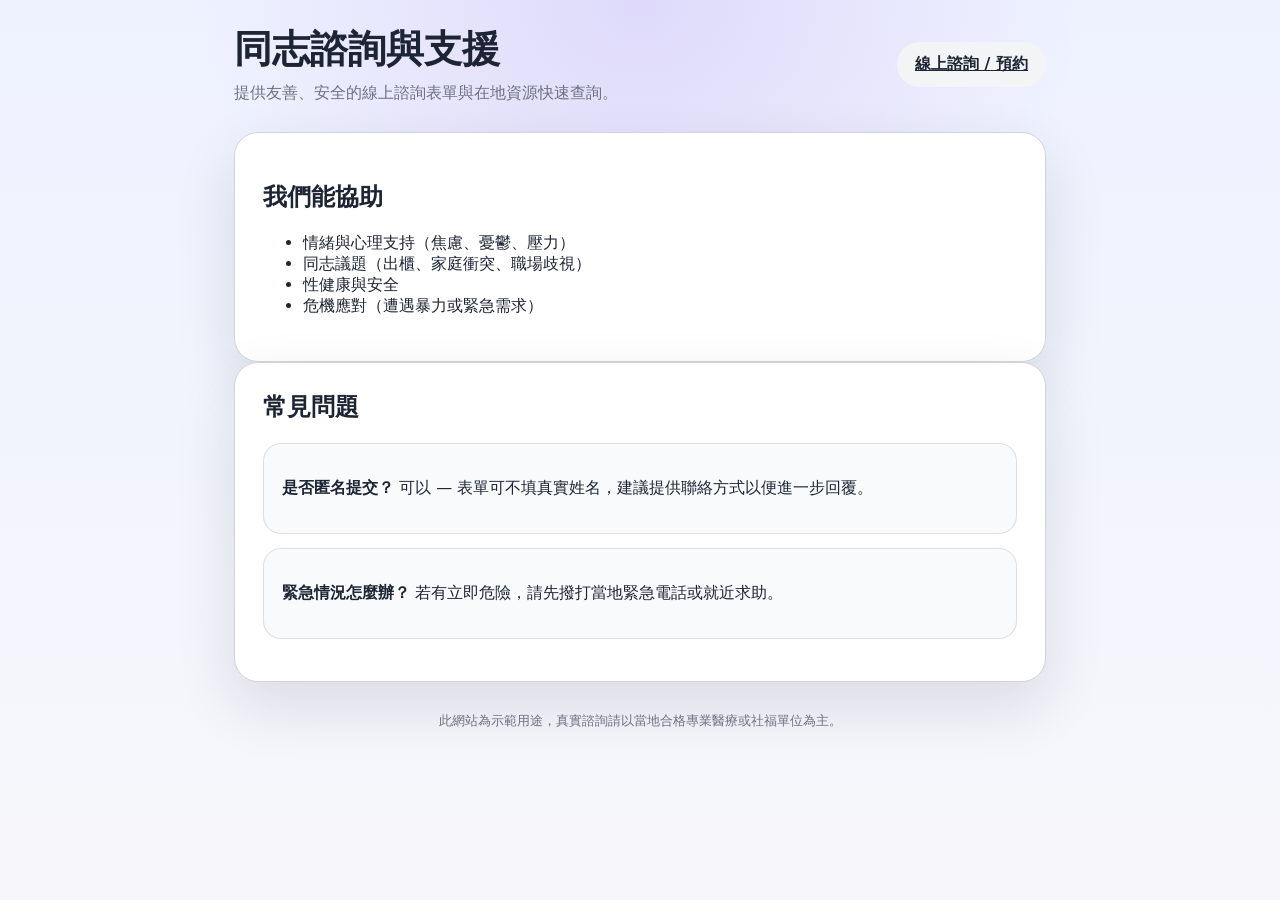
<file: docs/index.html>
<!DOCTYPE html>
<html lang="zh-Hant">
<head>
  <meta charset="utf-8" />
  <meta name="viewport" content="width=device-width, initial-scale=1" />
  <title>同志諮詢 - 支援與諮商資源</title>
  <link rel="stylesheet" href="styles.css" />
</head>
<body>
  <main class="page page-home">
    <header class="app-header">
      <div>
        <h1>同志諮詢與支援</h1>
        <p>提供友善、安全的線上諮詢表單與在地資源快速查詢。</p>
      </div>
      <a class="button button-secondary" href="contact.html">線上諮詢 / 預約</a>
    </header>

    <section class="card-panel">
      <h2>我們能協助</h2>
      <ul>
        <li>情緒與心理支持（焦慮、憂鬱、壓力）</li>
        <li>同志議題（出櫃、家庭衝突、職場歧視）</li>
        <li>性健康與安全</li>
        <li>危機應對（遭遇暴力或緊急需求）</li>
      </ul>
    </section>

    <section class="manage-list">
      <h2>常見問題</h2>
      <div class="word-card">
        <p><strong>是否匿名提交？</strong> 可以 — 表單可不填真實姓名，建議提供聯絡方式以便進一步回覆。</p>
      </div>
      <div class="word-card">
        <p><strong>緊急情況怎麼辦？</strong> 若有立即危險，請先撥打當地緊急電話或就近求助。</p>
      </div>
    </section>

    <footer style="margin-top:28px; color:var(--muted); text-align:center;">
      <small>此網站為示範用途，真實諮詢請以當地合格專業醫療或社福單位為主。</small>
    </footer>
  </main>

  <script></script>
</body>
</html>
</file>
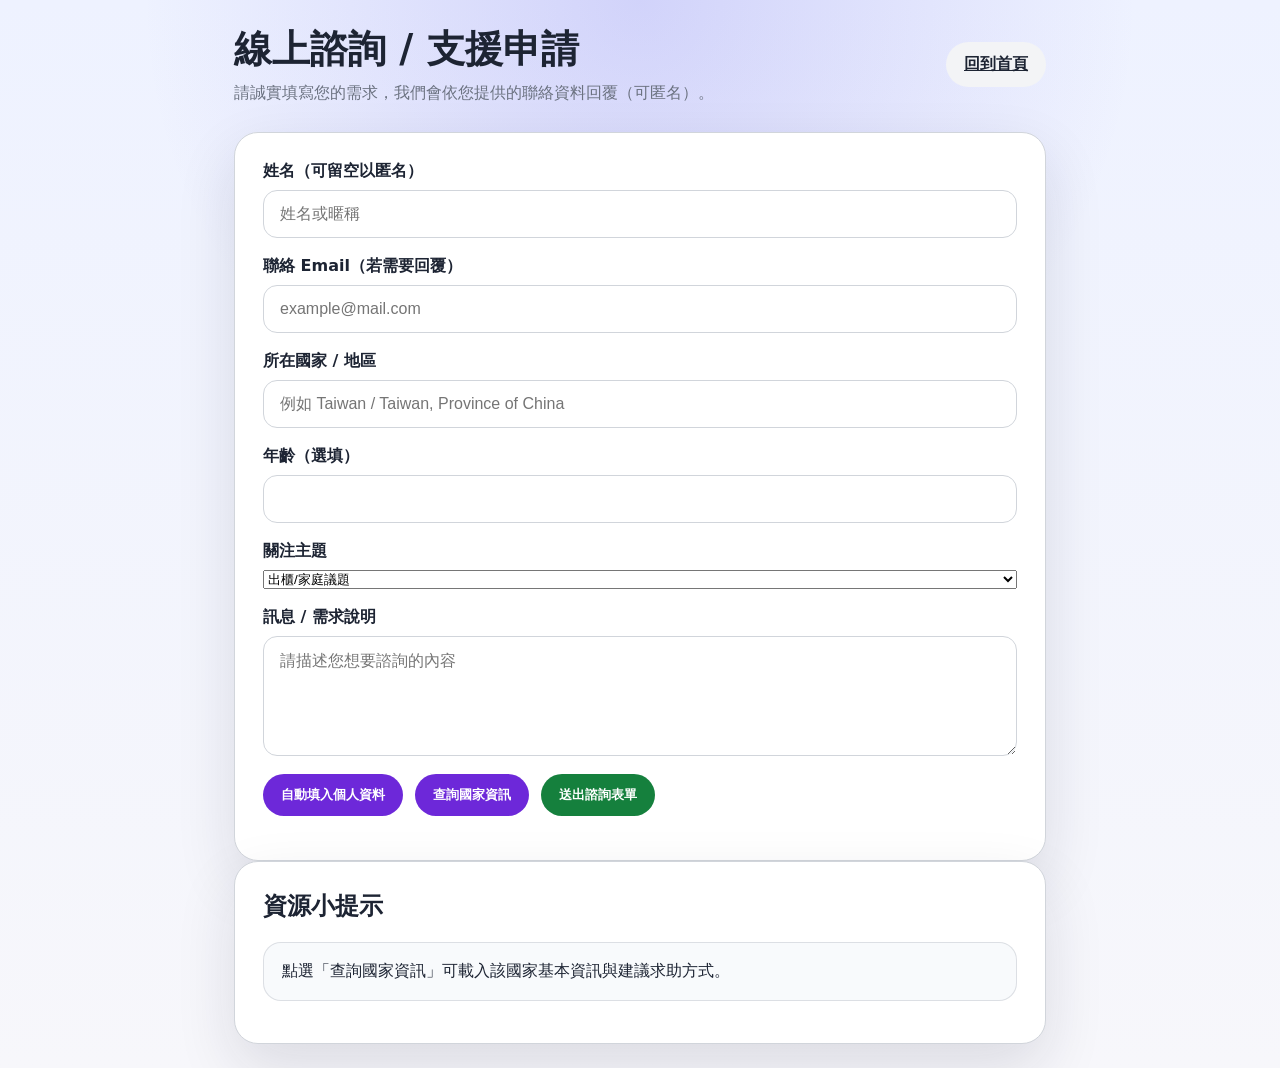
<file: manage.html>
<!DOCTYPE html>
<html lang="zh-Hant">
<head>
  <meta charset="utf-8" />
  <meta name="viewport" content="width=device-width, initial-scale=1" />
  <title>線上諮詢表單</title>
  <link rel="stylesheet" href="styles.css" />
</head>
<body>
  <main class="page page-manage">
    <header class="app-header">
      <div>
        <h1>線上諮詢 / 支援申請</h1>
        <p>請誠實填寫您的需求，我們會依您提供的聯絡資料回覆（可匿名）。</p>
      </div>
      <a class="button button-secondary" href="index.html">回到首頁</a>
    </header>

    <form class="manage-form" id="counselForm">
      <div class="field-group">
        <label for="nameInput">姓名（可留空以匿名）</label>
        <input id="nameInput" type="text" placeholder="姓名或暱稱" />
      </div>

      <div class="field-group">
        <label for="emailInput">聯絡 Email（若需要回覆）</label>
        <input id="emailInput" type="email" placeholder="example@mail.com" />
      </div>

      <div class="field-group">
        <label for="countryInput">所在國家 / 地區</label>
        <input id="countryInput" type="text" placeholder="例如 Taiwan / Taiwan, Province of China" />
      </div>

      <div class="field-group">
        <label for="ageInput">年齡（選填）</label>
        <input id="ageInput" type="number" min="0" max="120" />
      </div>

      <div class="field-group">
        <label for="concernInput">關注主題</label>
        <select id="concernInput">
          <option value="out">出櫃/家庭議題</option>
          <option value="mental">情緒/心理支持</option>
          <option value="safety">遭遇歧視/暴力</option>
          <option value="sexual">性健康/性行為諮詢</option>
          <option value="other">其他</option>
        </select>
      </div>

      <div class="field-group">
        <label for="messageInput">訊息 / 需求說明</label>
        <textarea id="messageInput" rows="5" placeholder="請描述您想要諮詢的內容" required></textarea>
      </div>

      <div class="form-actions">
        <button class="button" type="button" id="autoPersonalBtn">自動填入個人資料</button>
        <button class="button" type="button" id="autoCountryBtn">查詢國家資訊</button>
        <button class="button button-success" type="submit">送出諮詢表單</button>
      </div>

      <p class="status-message" id="statusMessage"></p>
    </form>

    <section class="manage-list">
      <h2>資源小提示</h2>
      <div id="resourceBox" class="word-card">點選「查詢國家資訊」可載入該國家基本資訊與建議求助方式。</div>
    </section>
  </main>

  <script src="app.js"></script>
</body>
</html>
</file>
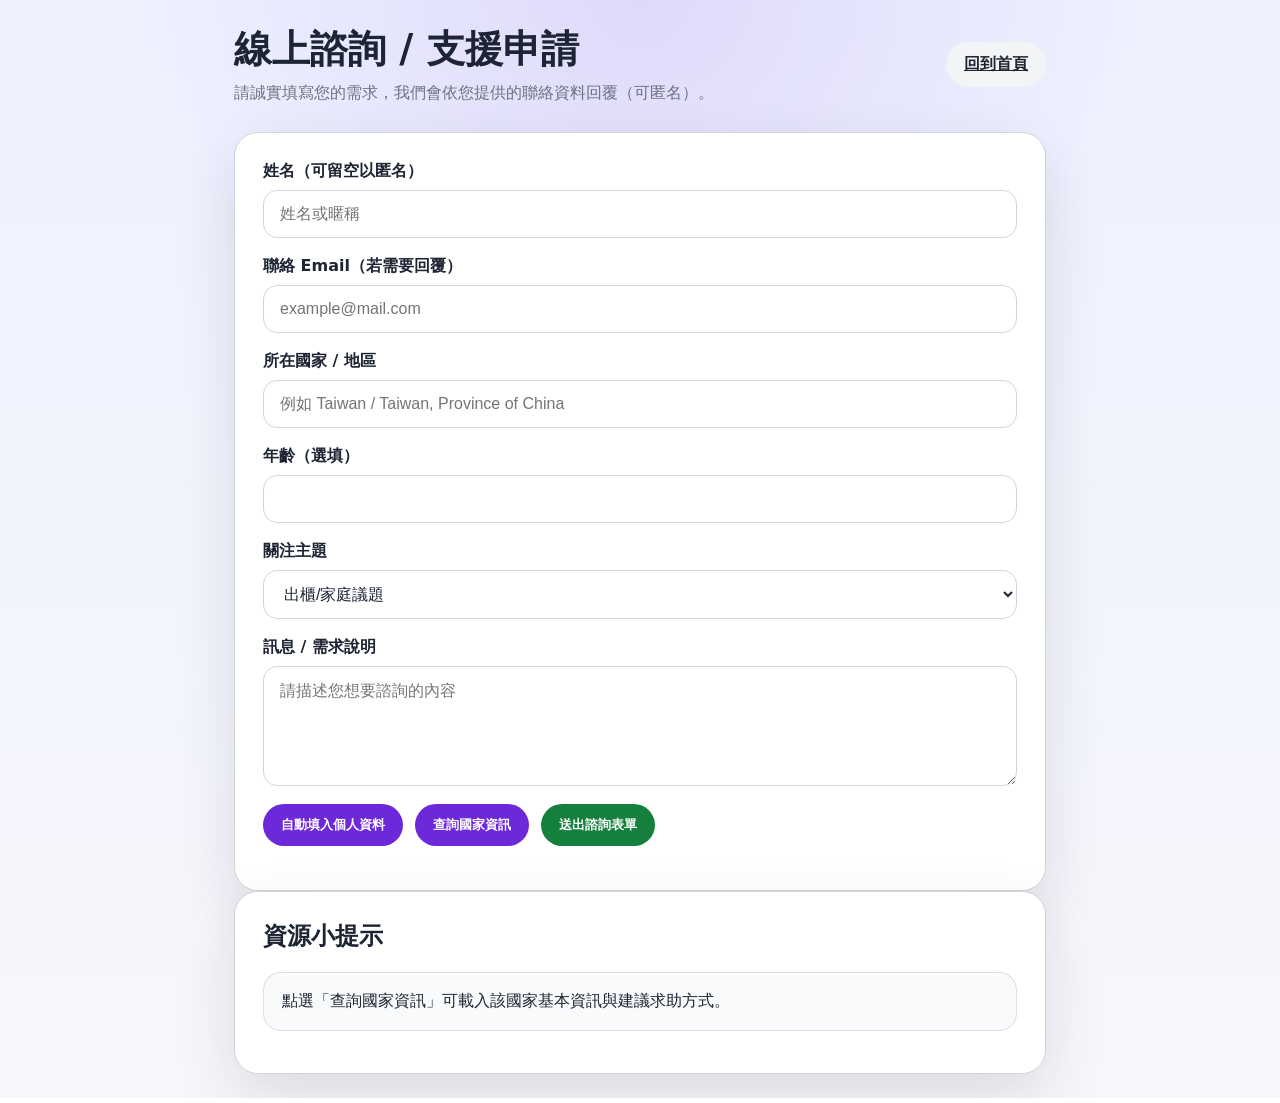
<file: docs/contact.html>
<!DOCTYPE html>
<html lang="zh-Hant">
<head>
  <meta charset="utf-8" />
  <meta name="viewport" content="width=device-width, initial-scale=1" />
  <title>線上諮詢表單</title>
  <link rel="stylesheet" href="styles.css" />
</head>
<body>
  <main class="page page-manage">
    <header class="app-header">
      <div>
        <h1>線上諮詢 / 支援申請</h1>
        <p>請誠實填寫您的需求，我們會依您提供的聯絡資料回覆（可匿名）。</p>
      </div>
      <a class="button button-secondary" href="index.html">回到首頁</a>
    </header>

    <form class="manage-form" id="counselForm">
      <div class="field-group">
        <label for="nameInput">姓名（可留空以匿名）</label>
        <input id="nameInput" type="text" placeholder="姓名或暱稱" />
      </div>

      <div class="field-group">
        <label for="emailInput">聯絡 Email（若需要回覆）</label>
        <input id="emailInput" type="email" placeholder="example@mail.com" />
      </div>

      <div class="field-group">
        <label for="countryInput">所在國家 / 地區</label>
        <input id="countryInput" type="text" placeholder="例如 Taiwan / Taiwan, Province of China" />
      </div>

      <div class="field-group">
        <label for="ageInput">年齡（選填）</label>
        <input id="ageInput" type="number" min="0" max="120" />
      </div>

      <div class="field-group">
        <label for="concernInput">關注主題</label>
        <select id="concernInput">
          <option value="out">出櫃/家庭議題</option>
          <option value="mental">情緒/心理支持</option>
          <option value="safety">遭遇歧視/暴力</option>
          <option value="sexual">性健康/性行為諮詢</option>
          <option value="other">其他</option>
        </select>
      </div>

      <div class="field-group">
        <label for="messageInput">訊息 / 需求說明</label>
        <textarea id="messageInput" rows="5" placeholder="請描述您想要諮詢的內容"></textarea>
      </div>

      <div class="form-actions">
        <button class="button" type="button" id="autoPersonalBtn">自動填入個人資料</button>
        <button class="button" type="button" id="autoCountryBtn">查詢國家資訊</button>
        <button class="button button-success" type="submit">送出諮詢表單</button>
      </div>

      <p class="status-message" id="statusMessage"></p>
    </form>

    <section class="manage-list">
      <h2>資源小提示</h2>
      <div id="resourceBox" class="word-card">點選「查詢國家資訊」可載入該國家基本資訊與建議求助方式。</div>
    </section>
  </main>

  <script src="app.js"></script>
</body>
</html>
</file>
<file: docs/styles.css>
:root {
  color-scheme: light;
  --bg: #f7f7fb;
  --surface: #ffffff;
  --surface-strong: #eef1f7;
  --text: #1d2433;
  --muted: #6b7280;
  --primary: #6d28d9;
  --primary-strong: #5b21b6;
  --success: #15803d;
  --border: #d1d5db;
  --shadow: 0 24px 60px rgba(22, 28, 51, 0.12);
}

* { box-sizing: border-box; }

body {
  margin: 0; min-height: 100vh;
  font-family: system-ui, -apple-system, BlinkMacSystemFont, "Segoe UI", sans-serif;
  background: radial-gradient(circle at top, rgba(109,40,217,0.12), transparent 40%), linear-gradient(180deg, #eef2ff 0%, #f7f7fb 100%);
  color: var(--text);
}

.page { max-width: 860px; margin: 0 auto; padding: 24px; }
.app-header { display:flex; align-items:center; justify-content:space-between; gap:16px; margin-bottom:28px; }
.app-header h1 { margin:0 0 8px; font-size: clamp(2rem, 3vw, 2.6rem); }
.app-header p { margin:0; color:var(--muted); }
.button { border:none; border-radius:999px; padding:12px 18px; font-weight:600; cursor:pointer; transition:transform .2s ease, background .2s ease; background:var(--primary); color:#fff; }
.button-secondary { background:#f3f4f6; color:var(--text); }
.button-success { background:var(--success); }
.card-panel, .manage-form, .manage-list { background:var(--surface); border:1px solid var(--border); border-radius:24px; box-shadow:var(--shadow); padding:28px; }
.field-group { display:grid; gap:8px; margin-bottom:18px; }
.field-group label { font-weight:700; }
.field-group input, .field-group textarea, .field-group select { width:100%; padding:14px 16px; border:1px solid var(--border); border-radius:14px; background:#fff; color:var(--text); font-size:1rem; }
.form-actions { display:flex; flex-wrap:wrap; gap:12px; align-items:center; margin-top:8px; }
.status-message { margin-top:12px; color:var(--muted); }
.manage-list h2 { margin-top:0; }
.word-card { display:grid; gap:12px; padding:18px; border-radius:18px; background:#f8fafc; border:1px solid rgba(209,213,219,0.7); margin-bottom:14px; }

@media (max-width:720px) { .app-header { flex-direction:column; align-items:flex-start; } }
</file>
<file: styles.css>
:root {
  color-scheme: light;
  --bg: #f7f7fb;
  --surface: #ffffff;
  --surface-strong: #eef1f7;
  --text: #1d2433;
  --muted: #6b7280;
  --primary: #6d28d9;
  --primary-strong: #5b21b6;
  --success: #15803d;
  --border: #d1d5db;
  --shadow: 0 24px 60px rgba(22, 28, 51, 0.12);
}

* {
  box-sizing: border-box;
}

body {
  margin: 0;
  min-height: 100vh;
  font-family: system-ui, -apple-system, BlinkMacSystemFont, "Segoe UI", sans-serif;
  background: radial-gradient(circle at top, rgba(79, 70, 229, 0.18), transparent 40%),
    linear-gradient(180deg, #eef2ff 0%, #f7f7fb 100%);
  color: var(--text);
}

.page {
  max-width: 860px;
  margin: 0 auto;
  padding: 24px;
}

.app-header {
  display: flex;
  align-items: center;
  justify-content: space-between;
  gap: 16px;
  margin-bottom: 28px;
}

.app-header h1 {
  margin: 0 0 8px;
  font-size: clamp(2rem, 3vw, 2.6rem);
}

.app-header p {
  margin: 0;
  color: var(--muted);
}

.button {
  border: none;
  border-radius: 999px;
  padding: 12px 18px;
  font-weight: 600;
  cursor: pointer;
  transition: transform 0.2s ease, background 0.2s ease, box-shadow 0.2s ease;
  background: var(--primary);
  color: #fff;
}

.button:hover {
  transform: translateY(-1px);
}

.button-secondary {
  background: #f3f4f6;
  color: var(--text);
}

.button-success {
  background: var(--success);
}

.card-panel,
.manage-form,
.manage-list {
  background: var(--surface);
  border: 1px solid var(--border);
  border-radius: 24px;
  box-shadow: var(--shadow);
  padding: 28px;
}

.card-panel {
  display: grid;
  gap: 24px;
}

.card-controls {
  display: flex;
  align-items: center;
  justify-content: center;
  gap: 16px;
  flex-wrap: wrap;
}

#counter {
  color: var(--muted);
  font-weight: 600;
}

.hint-box {
  text-align: center;
  color: var(--muted);
}

.field-group {
  display: grid;
  gap: 8px;
  margin-bottom: 18px;
}

.field-group label {
  font-weight: 700;
}

.field-group input,
.field-group textarea {
  width: 100%;
  padding: 14px 16px;
  border: 1px solid var(--border);
  border-radius: 14px;
  background: #fff;
  color: var(--text);
  font-size: 1rem;
}

.field-group textarea {
  resize: vertical;
}

.form-actions {
  display: flex;
  flex-wrap: wrap;
  gap: 12px;
  align-items: center;
  margin-top: 8px;
}

.status-message {
  margin-top: 12px;
  color: var(--muted);
}

.manage-list h2 {
  margin-top: 0;
}

.word-card {
  display: grid;
  gap: 12px;
  padding: 18px;
  border-radius: 18px;
  background: #f8fafc;
  border: 1px solid rgba(209, 213, 219, 0.7);
  margin-bottom: 14px;
}

.word-card strong {
  display: inline-block;
  margin-bottom: 4px;
}

.word-meta {
  display: flex;
  flex-wrap: wrap;
  gap: 12px;
  color: var(--muted);
}

.word-card button {
  width: fit-content;
  background: #fef2f2;
  color: #b91c1c;
}

@media (max-width: 720px) {
  .app-header {
    flex-direction: column;
    align-items: flex-start;
  }

  .card-controls {
    flex-direction: column;
  }
}
</file>
